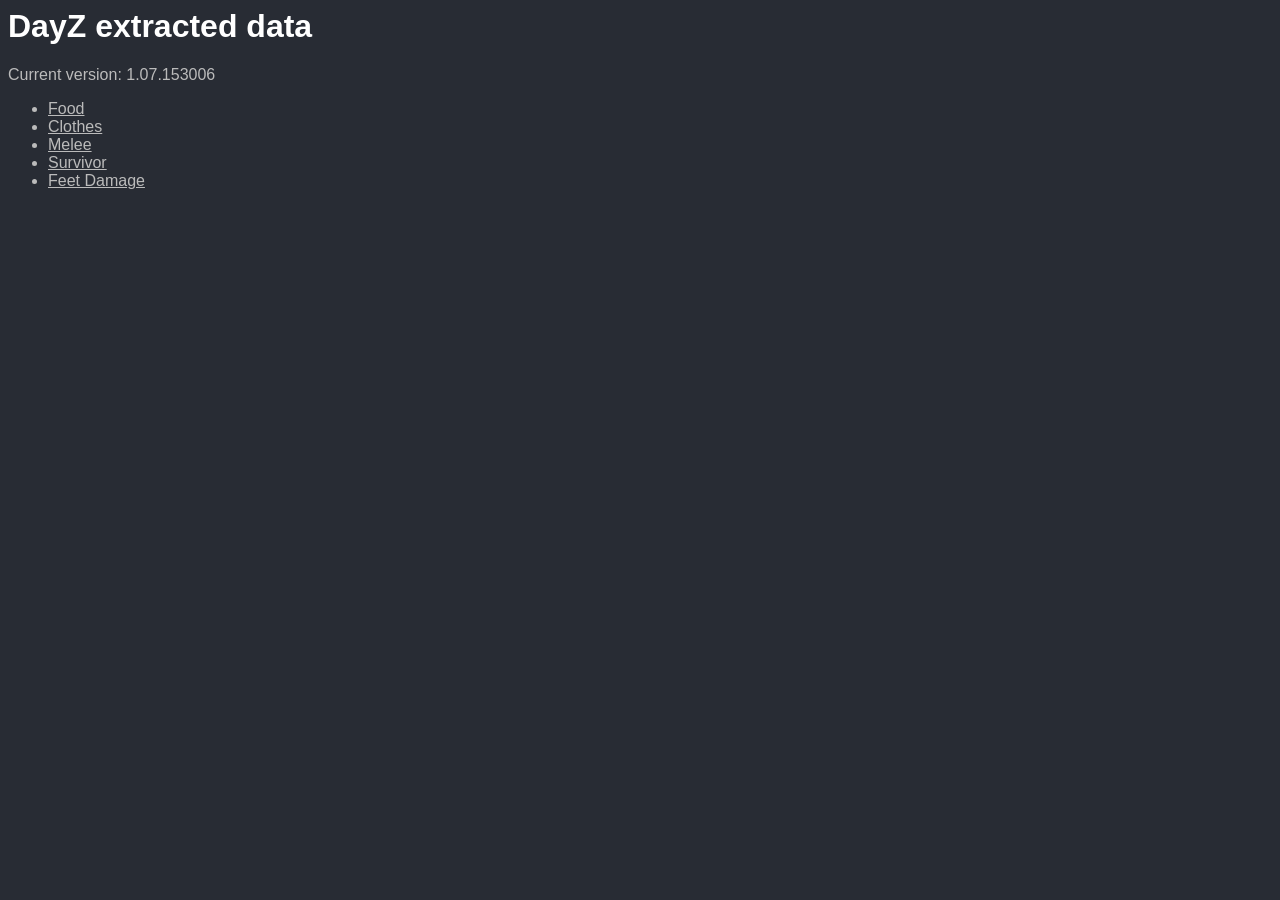
<file: index.html>
<html>
    <head>
        <title>DayZ extracted data!</title>
        <link rel="stylesheet" href="style.css" />
    </head>

    <body>
        <h1>DayZ extracted data</h1>
        <p>Current version: 1.07.153006</p>
        <ul>
            <li><a href="food.html">Food</a></li>
            <li><a href="clothes.html">Clothes</a></li>
            <li><a href="melee.html">Melee</a></li>
            <li><a href="survivor.html">Survivor</a></li>
            <li><a href="feet-damage.html">Feet Damage</a></li>
        </ul>
    </body>
</html>
</file>
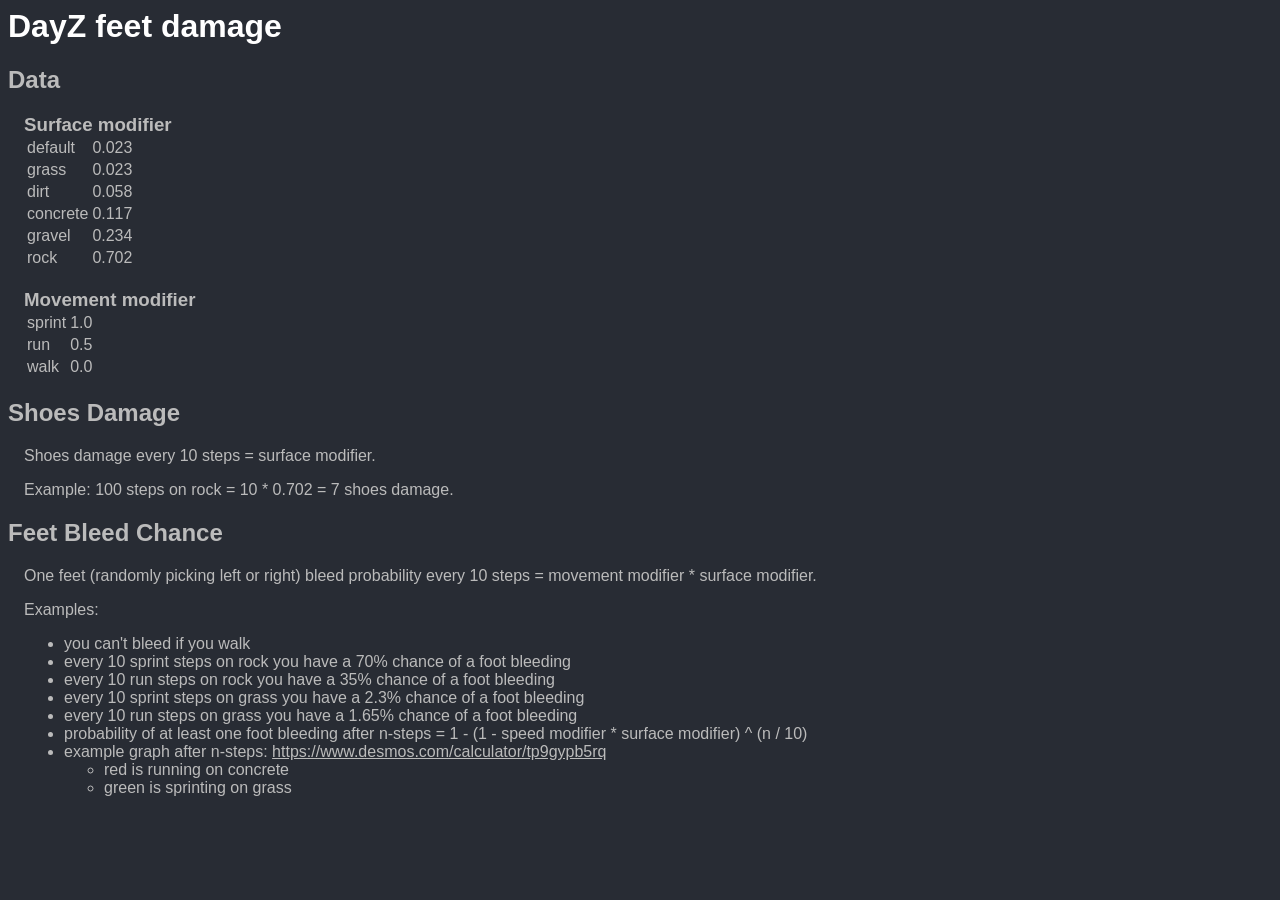
<file: feet-damage.html>
<html>
    <head>
        <title>DayZ feet damage</title>
        <link rel="stylesheet" href="style.css" />
    </head>
        
    <body>
        <h1>DayZ feet damage</h1>

        <h2>Data</h2>
        <div style="padding-left: 1em;">
            <h3 style="margin-bottom: 0em;">Surface modifier</h3>
            <table>
                <tr><td>default</td><td>0.023</td></tr>
                <tr><td>grass</td><td>0.023</td></tr>
                <tr><td>dirt</td><td>0.058</td></tr>
                <tr><td>concrete</td><td>0.117</td></tr>
                <tr><td>gravel</td><td>0.234</td></tr>
                <tr><td>rock</td><td>0.702</td></tr>
            </table>
            <h3 style="margin-bottom: 0em;">Movement modifier</h3>
            <table>
                <tr><td>sprint</td><td>1.0</td></tr>
                <tr><td>run</td><td>0.5</td></tr>
                <tr><td>walk</td><td>0.0</td></tr>
            </table>
        </div>

        <h2>Shoes Damage</h2>
        <div style="padding-left: 1em;">
            <p>Shoes damage every 10 steps = surface modifier.</p>
            <p>Example: 100 steps on rock = 10 * 0.702 = 7 shoes damage.</p>
        </div>

        <h2>Feet Bleed Chance</h2>
        <div style="padding-left: 1em;">
            <p>One feet (randomly picking left or right) bleed probability every 10 steps = movement modifier * surface modifier.</p>
            <p>Examples:</p>
            <ul>
                <li>you can't bleed if you walk</li>
                <li>every 10 sprint steps on rock you have a 70% chance of a foot bleeding</li>
                <li>every 10 run steps on rock you have a 35% chance of a foot bleeding</li>
                <li>every 10 sprint steps on grass you have a 2.3% chance of a foot bleeding</li>
                <li>every 10 run steps on grass you have a 1.65% chance of a foot bleeding</li>
                <li>probability of at least one foot bleeding after n-steps = 1 - (1 - speed modifier * surface modifier) ^ (n / 10)</li>
                <li>example graph after n-steps: <a target="_blank" href="https://www.desmos.com/calculator/tp9gypb5rq">https://www.desmos.com/calculator/tp9gypb5rq</a>
                    <ul>
                        <li>red is running on concrete</li>
                        <li>green is sprinting on grass</li>
                    </ul>
                </li>
            </ul>
        </div>
    </body>
</html>
</file>
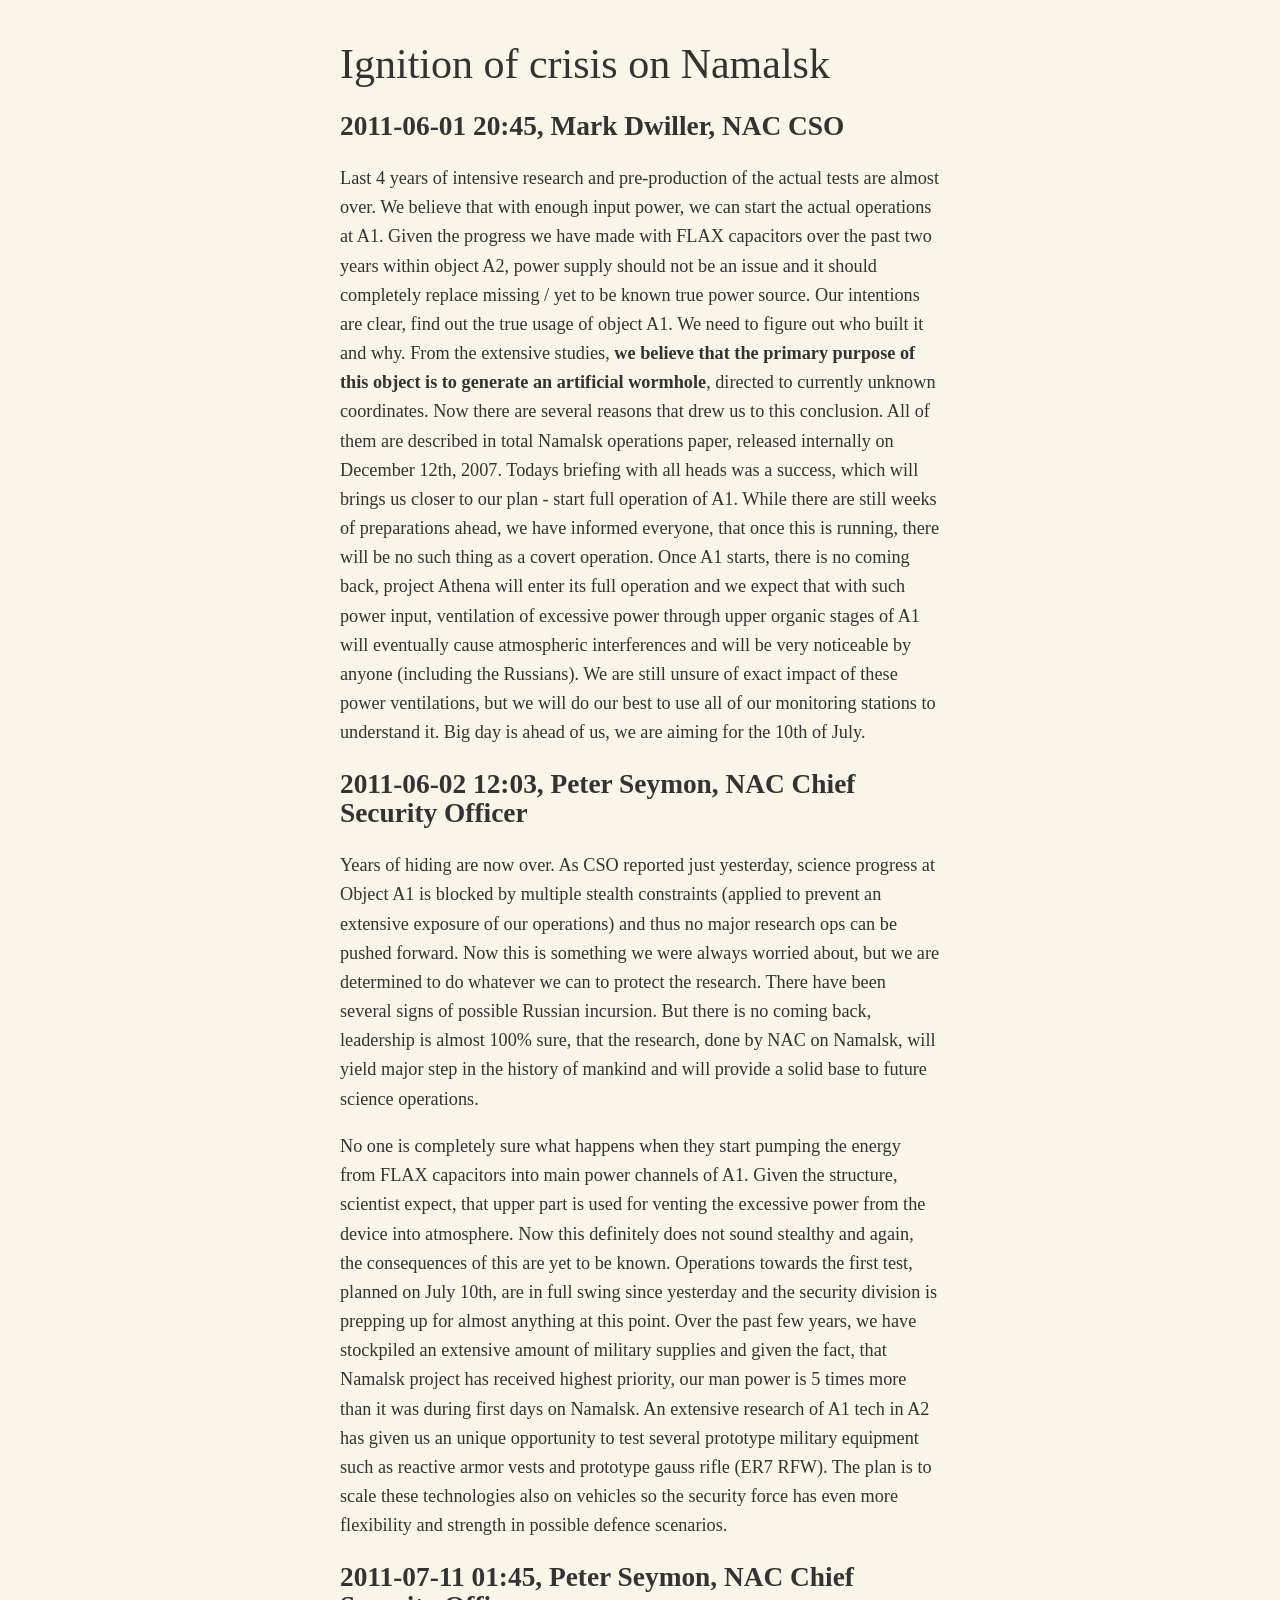
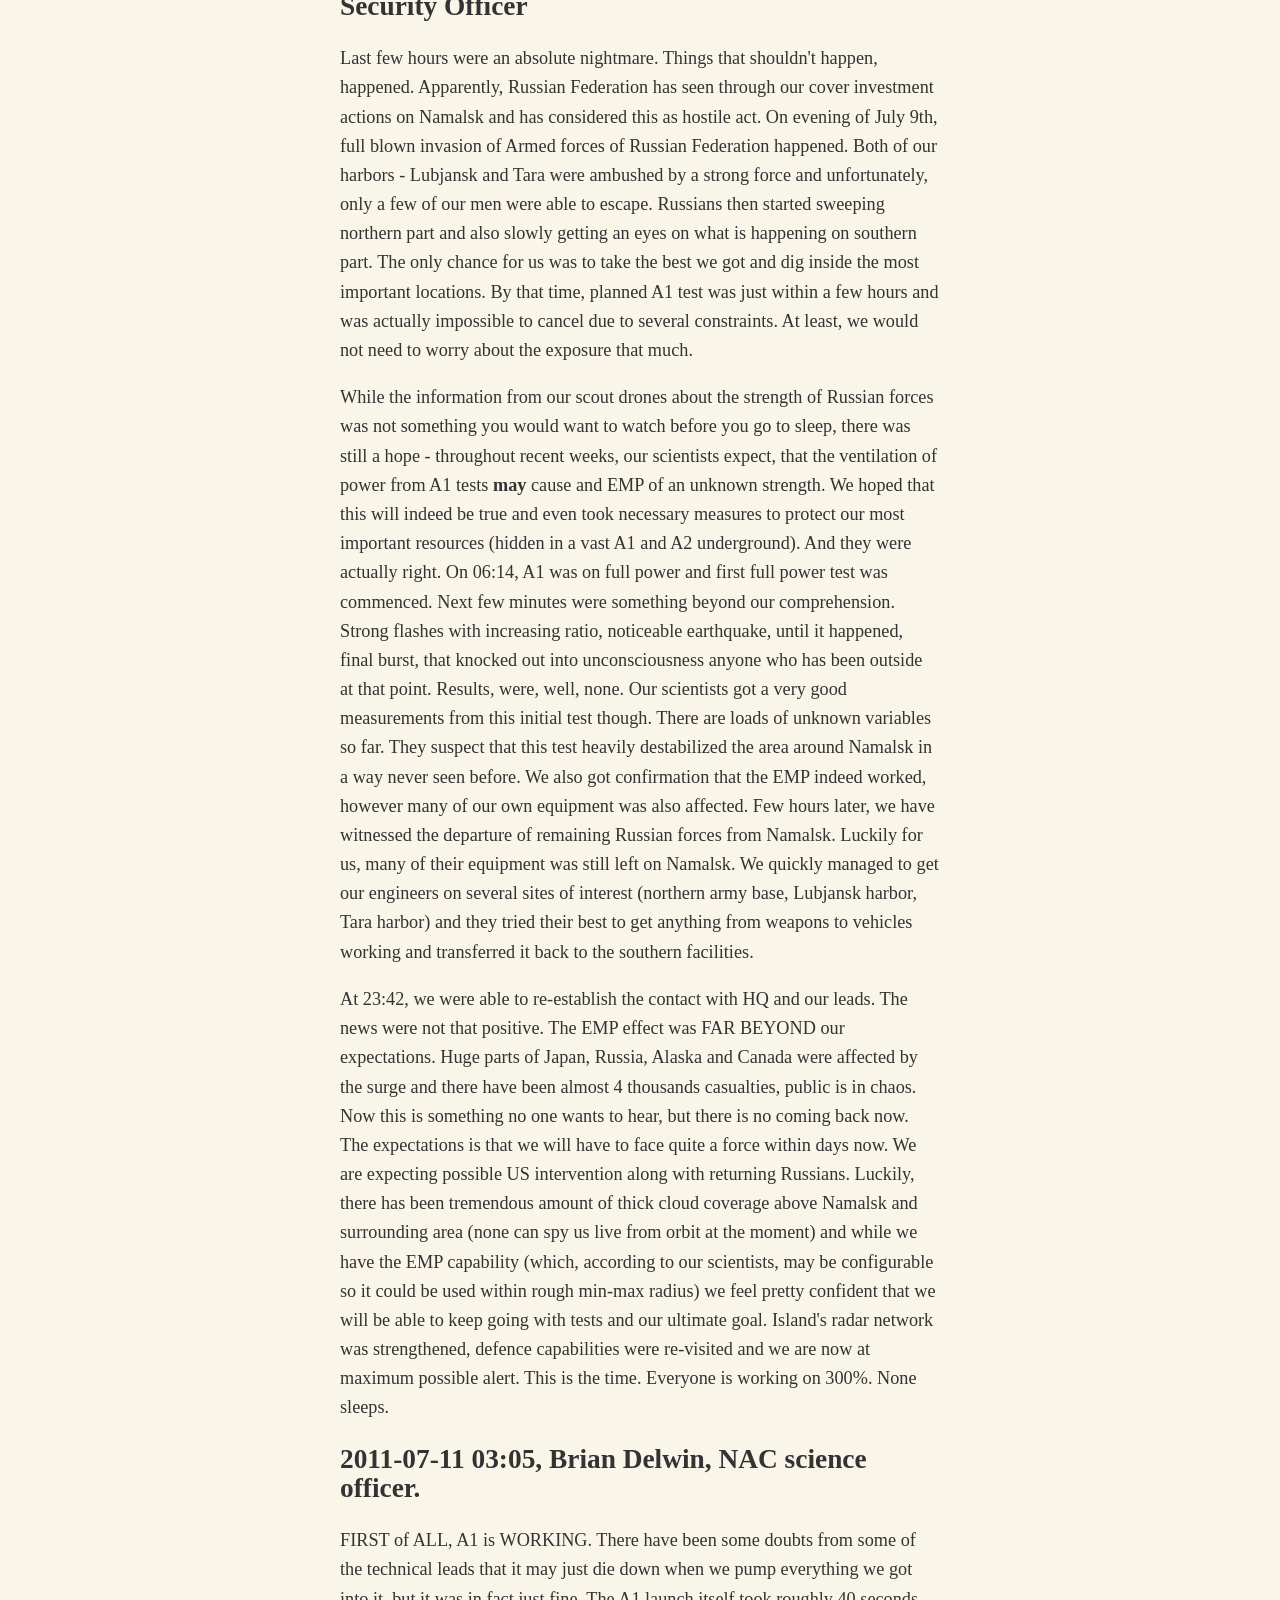
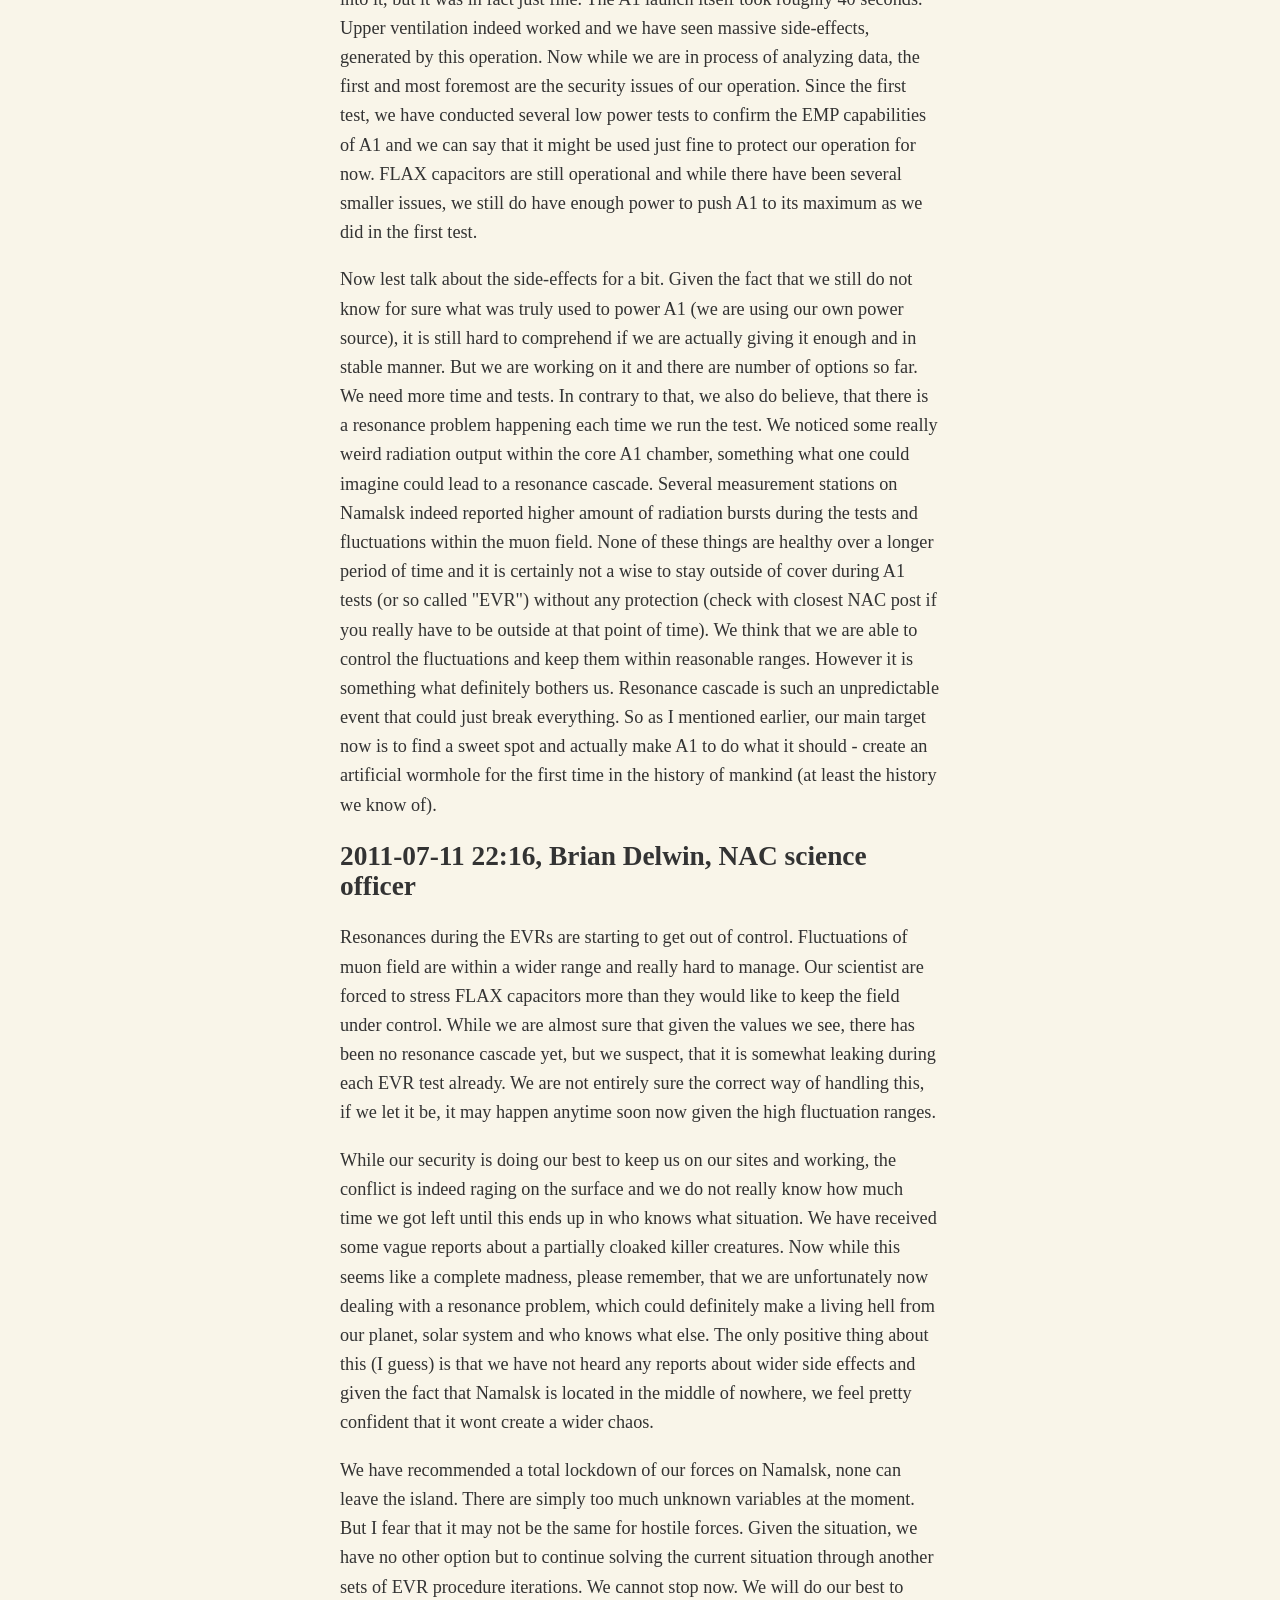
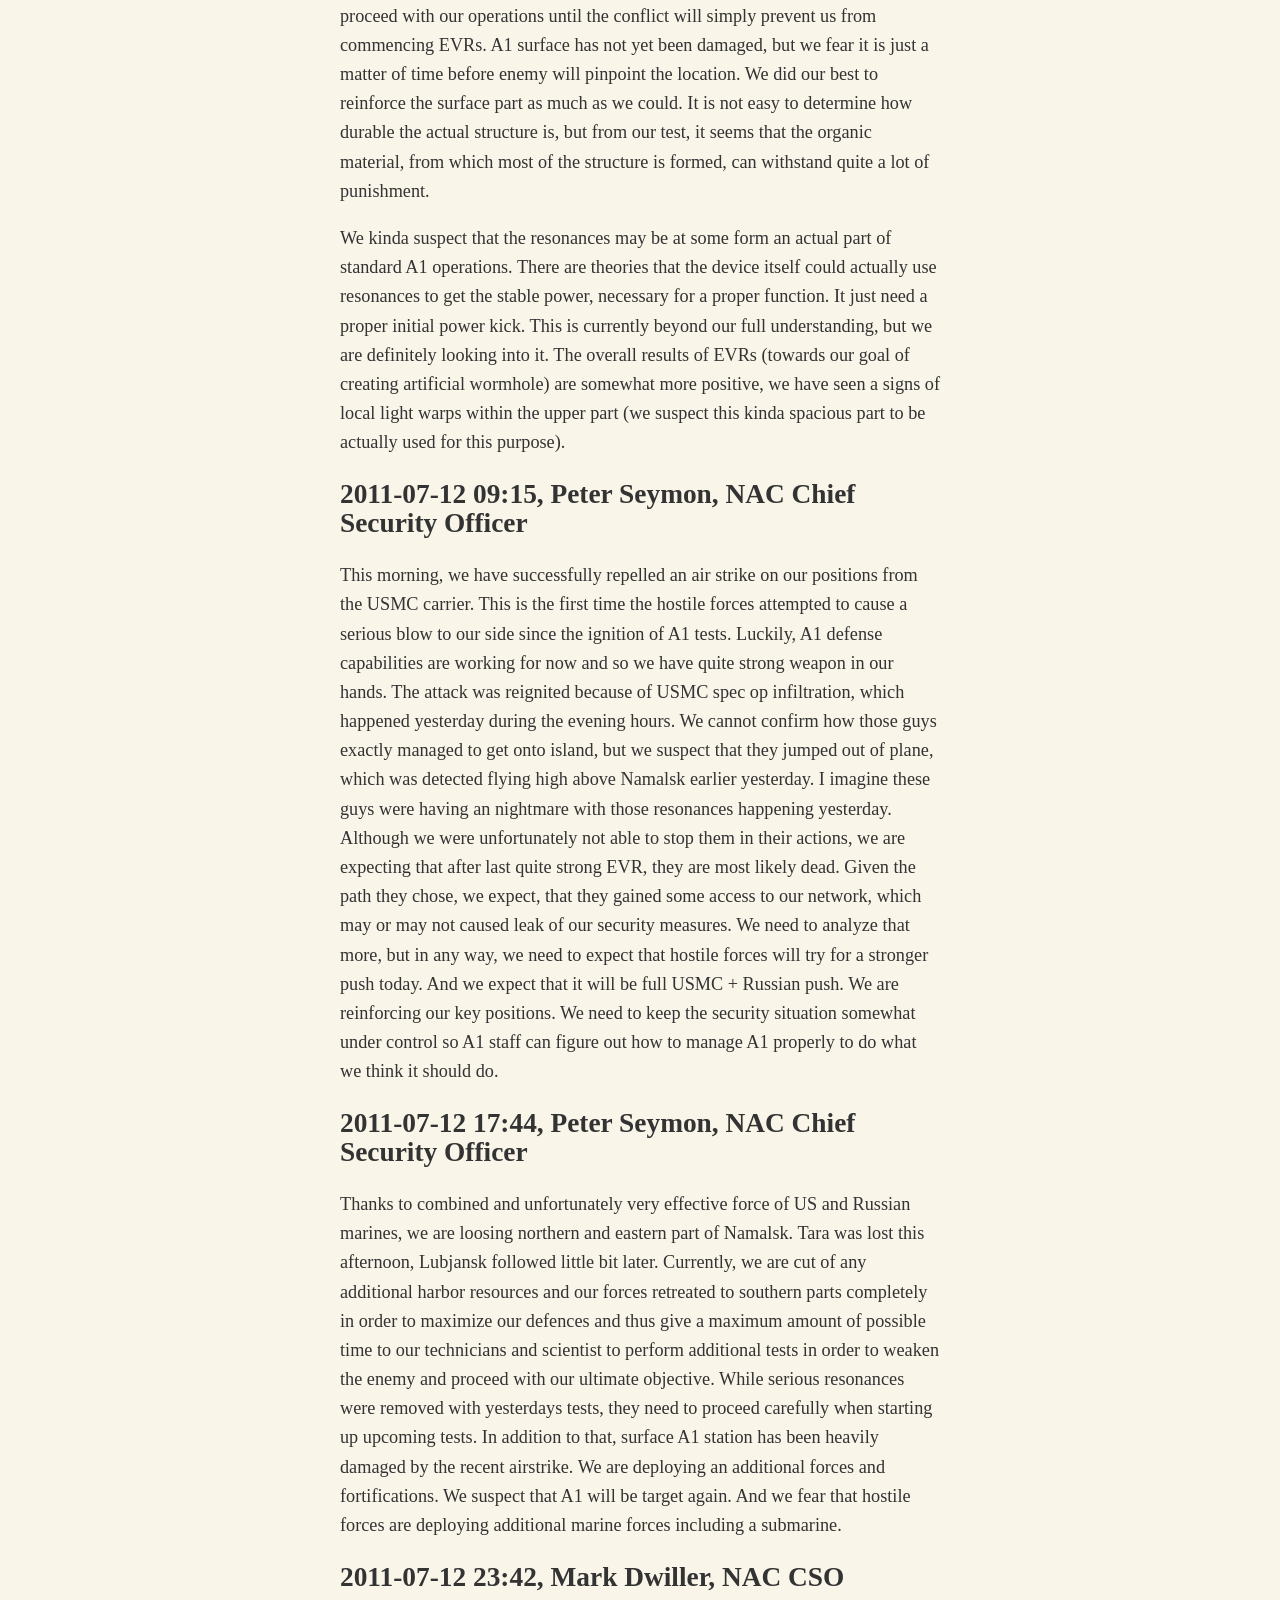
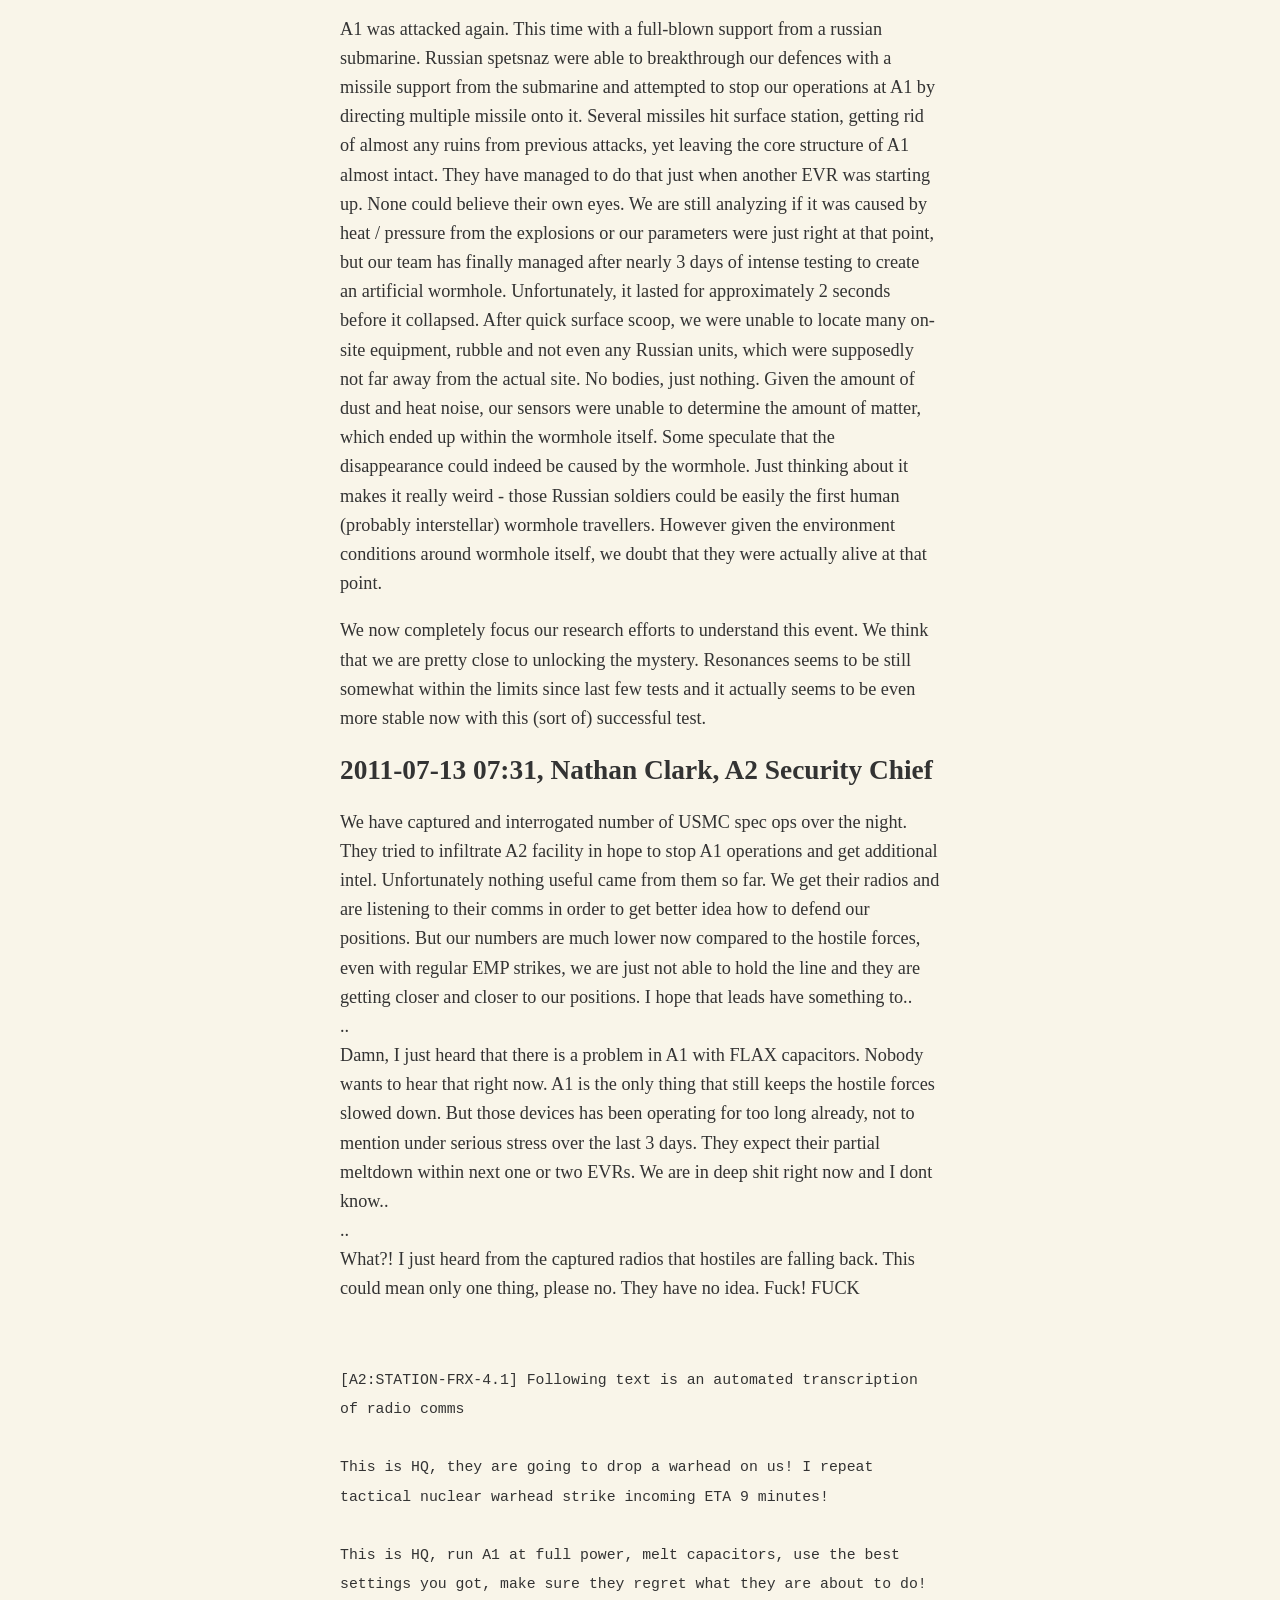
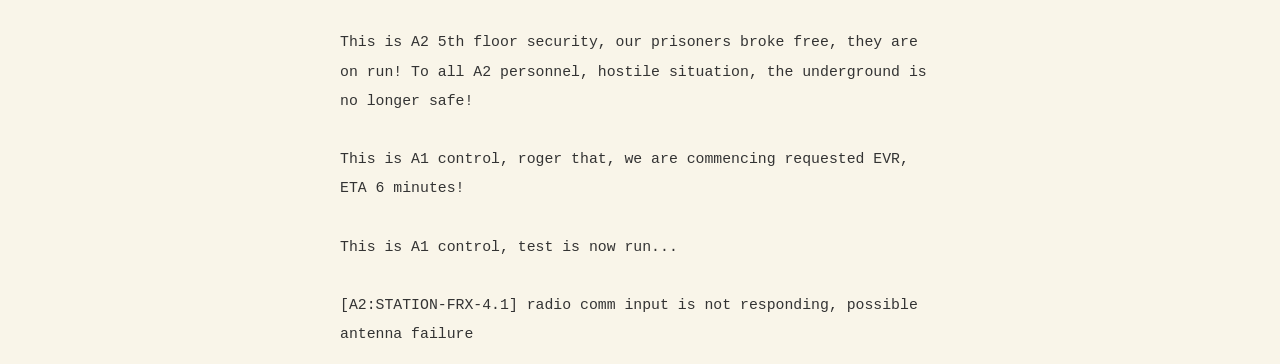
<file: nac_action.html>
<!DOCTYPE html>
<html>

<head>
	<meta http-equiv="content-type" content="text/html; charset=UTF-8" />
	<style>
		body {
			width: 100%;
			height: 100%;
			margin: 0 !important;
			padding: 0 !important;
			position: relative;
			line-height: 160%;
			background: var(--sepia-color,#F9F5E9);
			font-size: 114%;
			font-family: 'Sitka Text',Georgia,Cambria,Calibri;
			color: #333333;
		}

		#content {
			max-width: 33rem;
			margin-left: auto;
			margin-right: auto;
			width: auto;
			padding: 0;
			hyphens: manual;
			line-height: 160%;
			max-width: 600px;
			width: 600px;
		}

		h1 {
			line-height: 1.2;
			margin-top: 0;
			font-family: 'segoe UI semibold';
			margin-bottom: 0.3rem;
			margin: 2.444rem 0 0;
			padding: 0;
			font-size: 2.333rem;
			font-weight: normal;
			font-size: 42px;
		}
	</style>
	<title>Ignition of crisis on Namalsk</title>
</head>

<body>
	<div id="content">
		<h1>Ignition of crisis on Namalsk</h1>

		<h2>2011-06-01 20:45, Mark Dwiller, NAC CSO</h2>

		<p>Last 4 years of intensive research and pre-production of the actual
		tests are almost over. We believe that with enough input power, we can
		start the actual operations at A1. Given the progress we have made with
		FLAX capacitors over the past two years within object A2, power supply
		should not be an issue and it should completely replace missing / yet
		to be known true power source. Our intentions are clear, find out the
		true usage of object A1. We need to figure out who built it and why.
		From the extensive studies, <b>we believe that the primary purpose of
		this object is to generate an artificial wormhole</b>, directed to
		currently unknown coordinates. Now there are several reasons that drew
		us to this conclusion. All of them are described in total Namalsk
		operations paper, released internally on December 12th, 2007. Todays
		briefing with all heads was a success, which will brings us closer to
		our plan - start full operation of A1. While there are still weeks of
		preparations ahead, we have informed everyone, that once this is
		running, there will be no such thing as a covert operation. Once A1
		starts, there is no coming back, project Athena will enter its full
		operation and we expect that with such power input, ventilation of
		excessive power through upper organic stages of A1 will eventually
		cause atmospheric interferences and will be very noticeable by anyone
		(including the Russians). We are still unsure of exact impact of these
		power ventilations, but we will do our best to use all of our
		monitoring stations to understand it. Big day is ahead of us, we are
		aiming for the 10th of July.</p>

		<h2>2011-06-02 12:03, Peter Seymon, NAC Chief Security Officer</h2>

		<p>Years of hiding are now over. As CSO reported just yesterday,
		science progress at Object A1 is blocked by multiple stealth
		constraints (applied to prevent an extensive exposure of our
		operations) and thus no major research ops can be pushed forward. Now
		this is something we were always worried about, but we are determined
		to do whatever we can to protect the research. There have been several
		signs of possible Russian incursion. But there is no coming back,
		leadership is almost 100% sure, that the research, done by NAC on
		Namalsk, will yield major step in the history of mankind and will
		provide a solid base to future science operations.</p>

		<p>No one is completely sure what happens when they start pumping the
		energy from FLAX capacitors into main power channels of A1. Given the
		structure, scientist expect, that upper part is used for venting the
		excessive power from the device into atmosphere. Now this definitely
		does not sound stealthy and again, the consequences of this are yet to
		be known. Operations towards the first test, planned on July 10th, are
		in full swing since yesterday and the security division is prepping up
		for almost anything at this point. Over the past few years, we have
		stockpiled an extensive amount of military supplies and given the fact,
		that Namalsk project has received highest priority, our man power is 5
		times more than it was during first days on Namalsk. An extensive
		research of A1 tech in A2 has given us an unique opportunity to test
		several prototype military equipment such as reactive armor vests and
		prototype gauss rifle (ER7 RFW). The plan is to scale these
		technologies also on vehicles so the security force has even more
		flexibility and strength in possible defence scenarios.</p>

		<h2>2011-07-11 01:45, Peter Seymon, NAC Chief Security Officer</h2>

		<p>Last few hours were an absolute nightmare. Things that shouldn't
		happen, happened. Apparently, Russian Federation has seen through our
		cover investment actions on Namalsk and has considered this as hostile
		act. On evening of July 9th, full blown invasion of Armed forces of
		Russian Federation happened. Both of our harbors - Lubjansk and Tara
		were ambushed by a strong force and unfortunately, only a few of our
		men were able to escape. Russians then started sweeping northern part
		and also slowly getting an eyes on what is happening on southern part.
		The only chance for us was to take the best we got and dig inside the
		most important locations. By that time, planned A1 test was just within
		a few hours and was actually impossible to cancel due to several
		constraints. At least, we would not need to worry about the exposure
		that much.</p>

		<p>While the information from our scout drones about the strength of
		Russian forces was not something you would want to watch before you go
		to sleep, there was still a hope - throughout recent weeks, our
		scientists expect, that the ventilation of power from A1 tests
		<b>may</b> cause and EMP of an unknown strength. We hoped that this
		will indeed be true and even took necessary measures to protect our
		most important resources (hidden in a vast A1 and A2 underground). And
		they were actually right. On 06:14, A1 was on full power and first full
		power test was commenced. Next few minutes were something beyond our
		comprehension. Strong flashes with increasing ratio, noticeable
		earthquake, until it happened, final burst, that knocked out into
		unconsciousness anyone who has been outside at that point. Results,
		were, well, none. Our scientists got a very good measurements from this
		initial test though. There are loads of unknown variables so far. They
		suspect that this test heavily destabilized the area around Namalsk in
		a way never seen before. We also got confirmation that the EMP indeed
		worked, however many of our own equipment was also affected. Few hours
		later, we have witnessed the departure of remaining Russian forces from
		Namalsk. Luckily for us, many of their equipment was still left on
		Namalsk. We quickly managed to get our engineers on several sites of
		interest (northern army base, Lubjansk harbor, Tara harbor) and they
		tried their best to get anything from weapons to vehicles working and
		transferred it back to the southern facilities.
		</p>

		<p>At 23:42, we were able to re-establish the contact with HQ and our
		leads. The news were not that positive. The EMP effect was FAR BEYOND
		our expectations. Huge parts of Japan, Russia, Alaska and Canada were
		affected by the surge and there have been almost 4 thousands
		casualties, public is in chaos. Now this is something no one wants to
		hear, but there is no coming back now. The expectations is that we will
		have to face quite a force within days now. We are expecting possible
		US intervention along with returning Russians. Luckily, there has been
		tremendous amount of thick cloud coverage above Namalsk and surrounding
		area (none can spy us live from orbit at the moment) and while we have
		the EMP capability (which, according to our scientists, may be
		configurable so it could be used within rough min-max radius) we feel
		pretty confident that we will be able to keep going with tests and our
		ultimate goal. Island's radar network was strengthened, defence
		capabilities were re-visited and we are now at maximum possible alert.
		This is the time. Everyone is working on 300%. None sleeps.</p>

		<h2>2011-07-11 03:05, Brian Delwin, NAC science officer.</h2>

		<p>FIRST of ALL, A1 is WORKING. There have been some doubts from some
		of the technical leads that it may just die down when we pump
		everything we got into it, but it was in fact just fine. The A1 launch
		itself took roughly 40 seconds. Upper ventilation indeed worked and we
		have seen massive side-effects, generated by this operation. Now while
		we are in process of analyzing data, the first and most foremost are
		the security issues of our operation. Since the first test, we have
		conducted several low power tests to confirm the EMP capabilities of A1
		and we can say that it might be used just fine to protect our operation
		for now. FLAX capacitors are still operational and while there have
		been several smaller issues, we still do have enough power to push A1
		to its maximum as we did in the first test.</p>

		<p>Now lest talk about the side-effects for a bit. Given the fact that
		we still do not know for sure what was truly used to power A1 (we are
		using our own power source), it is still hard to comprehend if we are
		actually giving it enough and in stable manner. But we are working on
		it and there are number of options so far. We need more time and tests.
		In contrary to that, we also do believe, that there is a resonance
		problem happening each time we run the test. We noticed some really
		weird radiation output within the core A1 chamber, something what one
		could imagine could lead to a resonance cascade. Several measurement
		stations on Namalsk indeed reported higher amount of radiation bursts
		during the tests and fluctuations within the muon field. None of these
		things are healthy over a longer period of time and it is certainly not
		a wise to stay outside of cover during A1 tests (or so called "EVR")
		without any protection (check with closest NAC post if you really have
		to be outside at that point of time). We think that we are able to
		control the fluctuations and keep them within reasonable ranges.
		However it is something what definitely bothers us. Resonance cascade
		is such an unpredictable event that could just break everything. So as
		I mentioned earlier, our main target now is to find a sweet spot and
		actually make A1 to do what it should - create an artificial wormhole
		for the first time in the history of mankind (at least the history we
		know of).</p>

		<h2>2011-07-11 22:16, Brian Delwin, NAC science officer</h2>

		<p>Resonances during the EVRs are starting to get out of control.
		Fluctuations of muon field are within a wider range and really hard to
		manage. Our scientist are forced to stress FLAX capacitors more than
		they would like to keep the field under control. While we are almost
		sure that given the values we see, there has been no resonance cascade
		yet, but we suspect, that it is somewhat leaking during each EVR test
		already. We are not entirely sure the correct way of handling this, if
		we let it be, it may happen anytime soon now given the high fluctuation
		ranges.</p>

		<p>While our security is doing our best to keep us on our sites and
		working, the conflict is indeed raging on the surface and we do not
		really know how much time we got left until this ends up in who knows
		what situation. We have received some vague reports about a partially
		cloaked killer creatures. Now while this seems like a complete madness,
		please remember, that we are unfortunately now dealing with a resonance
		problem, which could definitely make a living hell from our planet,
		solar system and who knows what else. The only positive thing about
		this (I guess) is that we have not heard any reports about wider side
		effects and given the fact that Namalsk is located in the middle of
		nowhere, we feel pretty confident that it wont create a wider
		chaos.</p>

		<p>We have recommended a total lockdown of our forces on Namalsk, none
		can leave the island. There are simply too much unknown variables at
		the moment. But I fear that it may not be the same for hostile forces.
		Given the situation, we have no other option but to continue solving
		the current situation through another sets of EVR procedure iterations.
		We cannot stop now. We will do our best to proceed with our operations
		until the conflict will simply prevent us from commencing EVRs. A1
		surface has not yet been damaged, but we fear it is just a matter of
		time before enemy will pinpoint the location. We did our best to
		reinforce the surface part as much as we could. It is not easy to
		determine how durable the actual structure is, but from our test, it
		seems that the organic material, from which most of the structure is
		formed, can withstand quite a lot of punishment.</p>

		<p>We kinda suspect that the resonances may be at some form an actual
		part of standard A1 operations. There are theories that the device
		itself could actually use resonances to get the stable power, necessary
		for a proper function. It just need a proper initial power kick. This
		is currently beyond our full understanding, but we are definitely
		looking into it. The overall results of EVRs (towards our goal of
		creating artificial wormhole) are somewhat more positive, we have seen
		a signs of local light warps within the upper part (we suspect this
		kinda spacious part to be actually used for this purpose).</p>

		<h2>2011-07-12 09:15, Peter Seymon, NAC Chief Security Officer</h2>

		<p>This morning, we have successfully repelled an air strike on our
		positions from the USMC carrier. This is the first time the hostile
		forces attempted to cause a serious blow to our side since the ignition
		of A1 tests. Luckily, A1 defense capabilities are working for now and
		so we have quite strong weapon in our hands. The attack was reignited
		because of USMC spec op infiltration, which happened yesterday during
		the evening hours. We cannot confirm how those guys exactly managed to
		get onto island, but we suspect that they jumped out of plane, which
		was detected flying high above Namalsk earlier yesterday. I imagine
		these guys were having an nightmare with those resonances happening
		yesterday. Although we were unfortunately not able to stop them in
		their actions, we are expecting that after last quite strong EVR, they
		are most likely dead. Given the path they chose, we expect, that they
		gained some access to our network, which may or may not caused leak of
		our security measures. We need to analyze that more, but in any way, we
		need to expect that hostile forces will try for a stronger push today.
		And we expect that it will be full USMC + Russian push. We are
		reinforcing our key positions. We need to keep the security situation
		somewhat under control so A1 staff can figure out how to manage A1
		properly to do what we think it should do.</p>

		<h2>2011-07-12 17:44, Peter Seymon, NAC Chief Security Officer</h2>

		<p>Thanks to combined and unfortunately very effective force of US and
		Russian marines, we are loosing northern and eastern part of Namalsk.
		Tara was lost this afternoon, Lubjansk followed little bit later.
		Currently, we are cut of any additional harbor resources and our forces
		retreated to southern parts completely in order to maximize our
		defences and thus give a maximum amount of possible time to our
		technicians and scientist to perform additional tests in order to
		weaken the enemy and proceed with our ultimate objective. While serious
		resonances were removed with yesterdays tests, they need to proceed
		carefully when starting up upcoming tests. In addition to that, surface
		A1 station has been heavily damaged by the recent airstrike. We are
		deploying an additional forces and fortifications. We suspect that A1
		will be target again. And we fear that hostile forces are deploying
		additional marine forces including a submarine.</p>

		<h2>2011-07-12 23:42, Mark Dwiller, NAC CSO</h2>

		<p>A1 was attacked again. This time with a full-blown support from a
		russian submarine. Russian spetsnaz were able to breakthrough our
		defences with a missile support from the submarine and attempted to
		stop our operations at A1 by directing multiple missile onto it.
		Several missiles hit surface station, getting rid of almost any ruins
		from previous attacks, yet leaving the core structure of A1 almost
		intact. They have managed to do that just when another EVR was starting
		up. None could believe their own eyes. We are still analyzing if it was
		caused by heat / pressure from the explosions or our parameters were
		just right at that point, but our team has finally managed after nearly
		3 days of intense testing to create an artificial wormhole.
		Unfortunately, it lasted for approximately 2 seconds before it
		collapsed. After quick surface scoop, we were unable to locate many
		on-site equipment, rubble and not even any Russian units, which were
		supposedly not far away from the actual site. No bodies, just nothing.
		Given the amount of dust and heat noise, our sensors were unable to
		determine the amount of matter, which ended up within the wormhole
		itself. Some speculate that the disappearance could indeed be caused by
		the wormhole. Just thinking about it makes it really weird - those
		Russian soldiers could be easily the first human (probably
		interstellar) wormhole travellers. However given the environment
		conditions around wormhole itself, we doubt that they were actually
		alive at that point.</p>

		<p>We now completely focus our research efforts to understand this
		event. We think that we are pretty close to unlocking the mystery.
		Resonances seems to be still somewhat within the limits since last few
		tests and it actually seems to be even more stable now with this (sort
		of) successful test.</p>

		<h2>2011-07-13 07:31, Nathan Clark, A2 Security Chief</h2>

		<p>We have captured and interrogated number of USMC spec ops over the
		night. They tried to infiltrate A2 facility in hope to stop A1
		operations and get additional intel. Unfortunately nothing useful came
		from them so far. We get their radios and are listening to their comms
		in order to get better idea how to defend our positions. But our
		numbers are much lower now compared to the hostile forces, even with
		regular EMP strikes, we are just not able to hold the line and they are
		getting closer and closer to our positions. I hope that leads have
		something to..<br/>..<br/>Damn, I just heard that there is a problem in
		A1 with FLAX capacitors. Nobody wants to hear that right now. A1 is the
		only thing that still keeps the hostile forces slowed down. But those
		devices has been operating for too long already, not to mention under
		serious stress over the last 3 days. They expect their partial meltdown
		within next one or two EVRs. We are in deep shit right now and I dont
		know..<br/>..<br/>What?! I just heard from the captured radios that
		hostiles are falling back. This could mean only one thing, please no.
		They have no idea. Fuck! FUCK</p>

		<br/>

		<code>
		<p>[A2:STATION-FRX-4.1] Following text is an automated transcription of radio comms<br/><br/>
		This is HQ, they are going to drop a warhead on us! I repeat tactical nuclear warhead strike incoming ETA 9 minutes!<br/><br/>
		This is HQ, run A1 at full power, melt capacitors, use the best settings you got, make sure they regret what they are about to do!<br/><br/>
		This is A2 5th floor security, our prisoners broke free, they are on run! To all A2 personnel, hostile situation, the underground is no longer safe!<br/><br/>
		This is A1 control, roger that, we are commencing requested EVR, ETA 6 minutes!<br/><br/>
		This is A1 control, test is now run...<br/><br/>
		[A2:STATION-FRX-4.1] radio comm input is not responding, possible antenna failure</p>
	</code>
	</div>
</body>

</html>
</file>
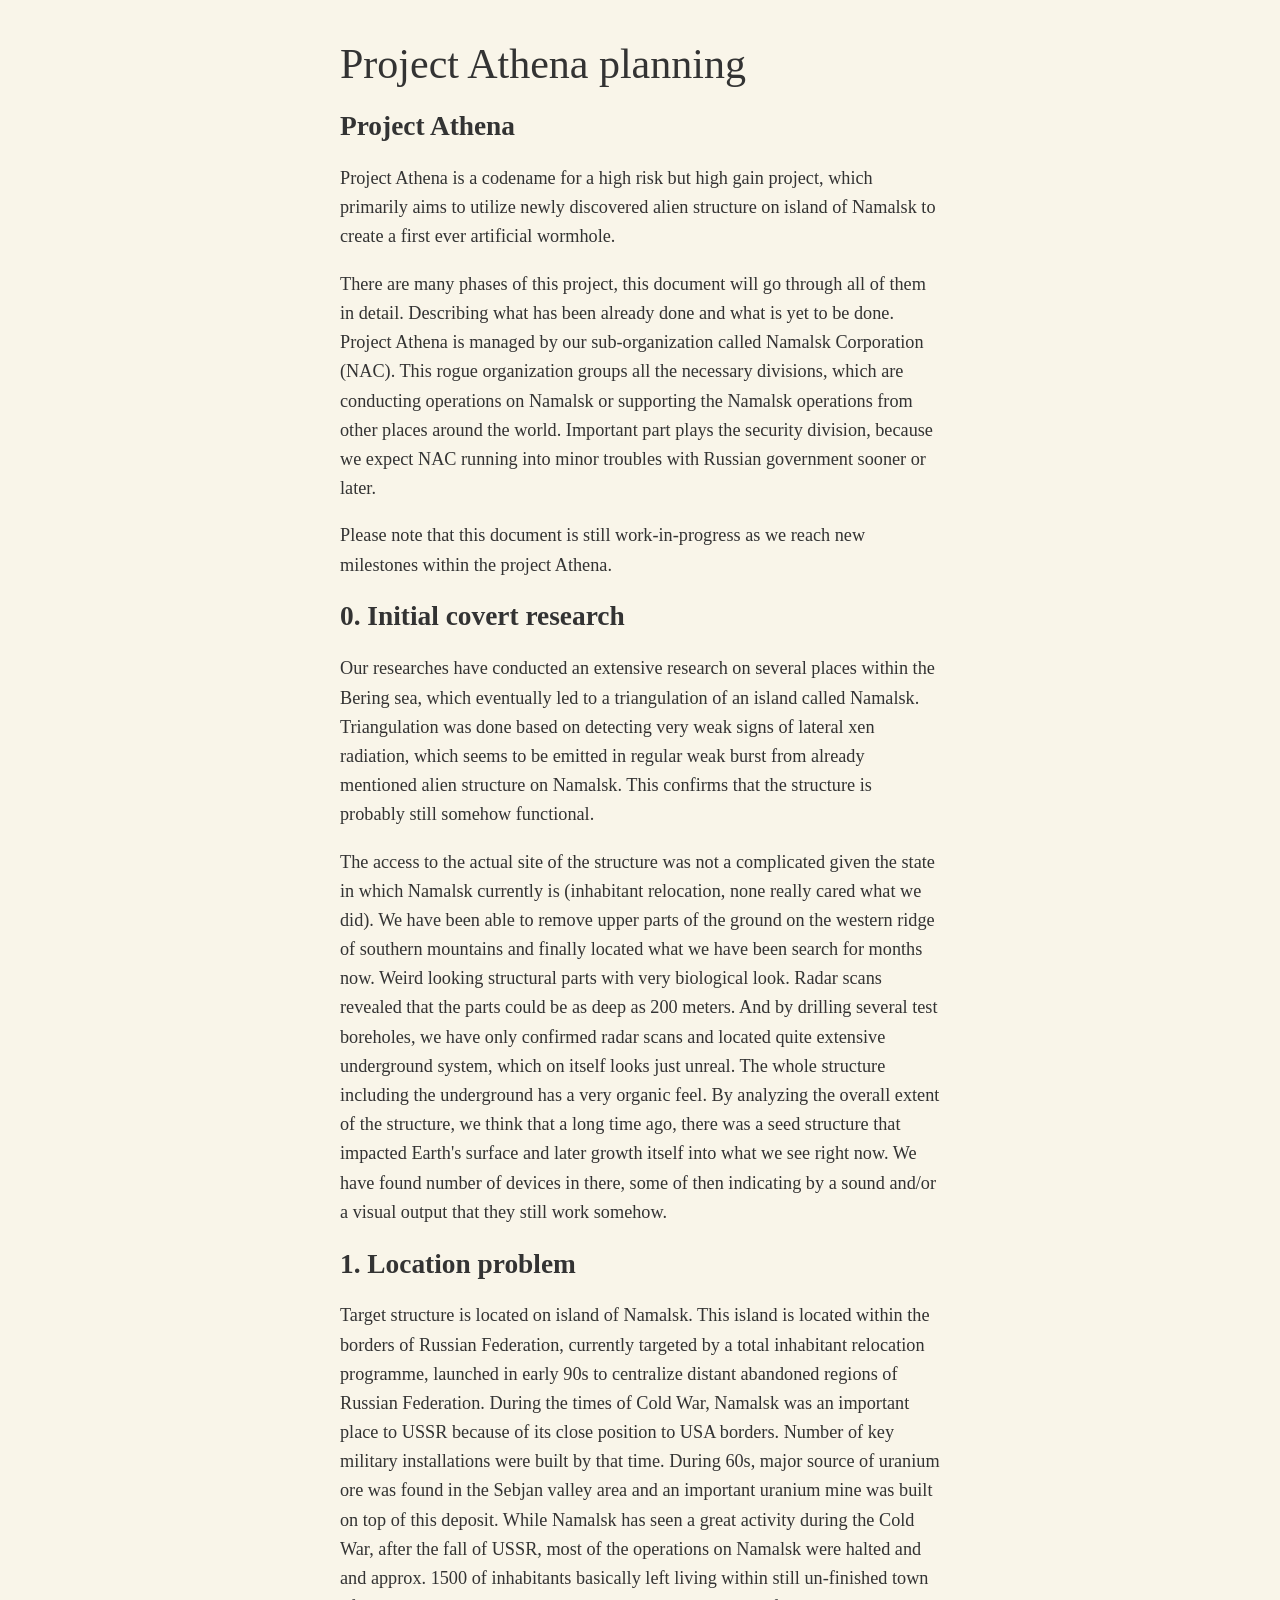
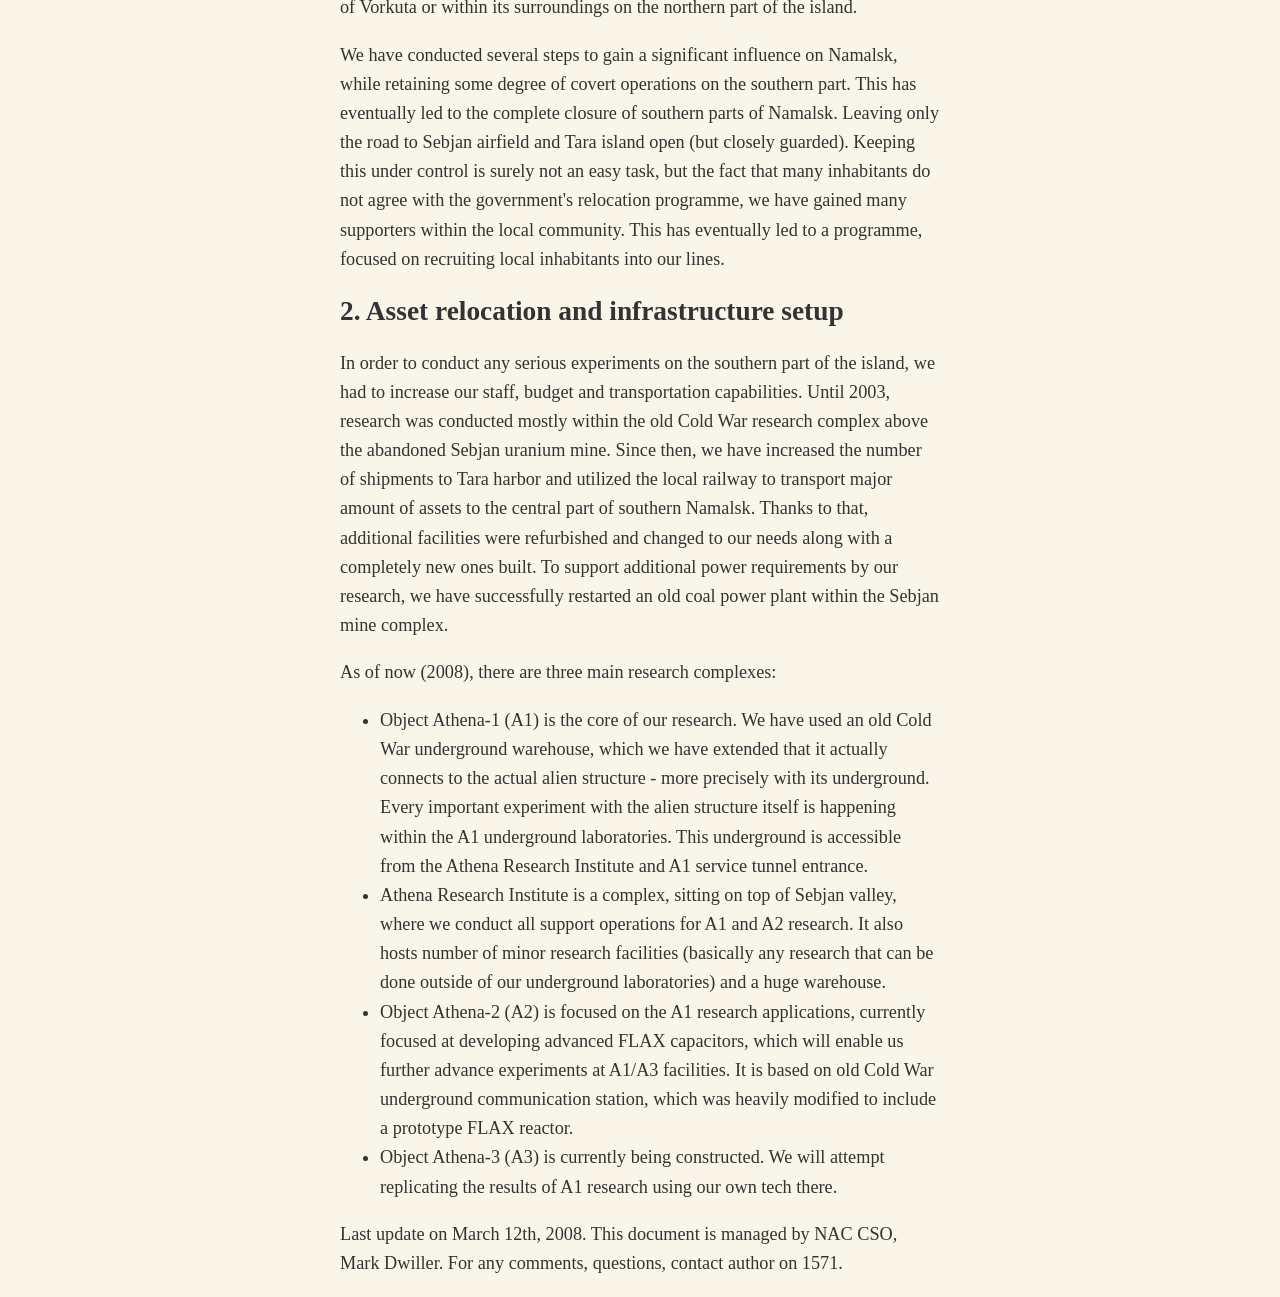
<file: nac_planning.html>
<!DOCTYPE html>
<html>

<head>
	<meta http-equiv="content-type" content="text/html; charset=UTF-8" />
	<style>
		body {
			width: 100%;
			height: 100%;
			margin: 0 !important;
			padding: 0 !important;
			position: relative;
			line-height: 160%;
			background: var(--sepia-color,#F9F5E9);
			font-size: 114%;
			font-family: 'Sitka Text',Georgia,Cambria,Calibri;
			color: #333333;
		}

		#content {
			max-width: 33rem;
			margin-left: auto;
			margin-right: auto;
			width: auto;
			padding: 0;
			hyphens: manual;
			line-height: 160%;
			max-width: 600px;
			width: 600px;
		}

		h1 {
			line-height: 1.2;
			margin-top: 0;
			font-family: 'segoe UI semibold';
			margin-bottom: 0.3rem;
			margin: 2.444rem 0 0;
			padding: 0;
			font-size: 2.333rem;
			font-weight: normal;
			font-size: 42px;
		}
	</style>
	<title>Project Athena planning</title>
</head>

<body>
	<div id="content">

  <h1>Project Athena planning</h1>

  <h2>Project Athena</h2>

  <p>Project Athena is a codename for a high risk but high gain project, which
  primarily aims to utilize newly discovered alien structure on island of
  Namalsk to create a first ever artificial wormhole.</p>

  <p>There are many phases of this project, this document will go through all
  of them in detail. Describing what has been already done and what is yet to
  be done. Project Athena is managed by our sub-organization called Namalsk
  Corporation (NAC). This rogue organization groups all the necessary
  divisions, which are conducting operations on Namalsk or supporting the
  Namalsk operations from other places around the world. Important part plays
  the security division, because we expect NAC running into minor troubles with
  Russian government sooner or later.</p>

  <p>Please note that this document is still work-in-progress as we reach new
  milestones within the project Athena.</p>

  <h2>0. Initial covert research</h2>

  <p>Our researches have conducted an extensive research on several places
  within the Bering sea, which eventually led to a triangulation of an island
  called Namalsk. Triangulation was done based on detecting very weak signs of
  lateral xen radiation, which seems to be emitted in regular weak burst from
  already mentioned alien structure on Namalsk. This confirms that the
  structure is probably still somehow functional.</p>

  <p>The access to the actual site of the structure was not a complicated given
  the state in which Namalsk currently is (inhabitant relocation, none really
  cared what we did). We have been able to remove upper parts of the ground on
  the western ridge of southern mountains and finally located what we have been
  search for months now. Weird looking structural parts with very biological
  look. Radar scans revealed that the parts could be as deep as 200 meters. And
  by drilling several test boreholes, we have only confirmed radar scans and
  located quite extensive underground system, which on itself looks just
  unreal. The whole structure including the underground has a very organic
  feel. By analyzing the overall extent of the structure, we think that a long
  time ago, there was a seed structure that impacted Earth's surface and later
  growth itself into what we see right now. We have found number of devices in
  there, some of then indicating by a sound and/or a visual output that they
  still work somehow.</p>

  <h2>1. Location problem</h2>

  <p>Target structure is located on island of Namalsk. This island is located
  within the borders of Russian Federation, currently targeted by a total
  inhabitant relocation programme, launched in early 90s to centralize distant
  abandoned regions of Russian Federation. During the times of Cold War,
  Namalsk was an important place to USSR because of its close position to USA
  borders. Number of key military installations were built by that time. During
  60s, major source of uranium ore was found in the Sebjan valley area and an
  important uranium mine was built on top of this deposit. While Namalsk has
  seen a great activity during the Cold War, after the fall of USSR, most of
  the operations on Namalsk were halted and and approx. 1500 of inhabitants
  basically left living within still un-finished town of Vorkuta or within its
  surroundings on the northern part of the island.</p>

  <p>We have conducted several steps to gain a significant influence on
  Namalsk, while retaining some degree of covert operations on the southern
  part. This has eventually led to the complete closure of southern parts of
  Namalsk. Leaving only the road to Sebjan airfield and Tara island open (but
  closely guarded). Keeping this under control is surely not an easy task, but
  the fact that many inhabitants do not agree with the government's relocation
  programme, we have gained many supporters within the local community. This
  has eventually led to a programme, focused on recruiting local inhabitants
  into our lines.</p>

  <h2>2. Asset relocation and infrastructure setup</h2>

  <p>In order to conduct any serious experiments on the southern part of the
  island, we had to increase our staff, budget and transportation capabilities.
  Until 2003, research was conducted mostly within the old Cold War research
  complex above the abandoned Sebjan uranium mine. Since then, we have
  increased the number of shipments to Tara harbor and utilized the local
  railway to transport major amount of assets to the central part of southern
  Namalsk. Thanks to that, additional facilities were refurbished and changed
  to our needs along with a completely new ones built. To support additional
  power requirements by our research, we have successfully restarted an old
  coal power plant within the Sebjan mine complex.</p>

  <p>As of now (2008), there are three main research complexes:</p>

  <ul>
    <li>Object Athena-1 (A1) is the core of our research. We have used an old
    Cold War underground warehouse, which we have extended that it actually
    connects to the actual alien structure - more precisely with its
    underground. Every important experiment with the alien structure itself is
    happening within the A1 underground laboratories. This underground is
    accessible from the Athena Research Institute and A1 service tunnel
    entrance.</li>

    <li>Athena Research Institute is a complex, sitting on top of Sebjan
    valley, where we conduct all support operations for A1 and A2 research. It
    also hosts number of minor research facilities (basically any research that
    can be done outside of our underground laboratories) and a huge
    warehouse.</li>

    <li>Object Athena-2 (A2) is focused on the A1 research applications,
    currently focused at developing advanced FLAX capacitors, which will enable
    us further advance experiments at A1/A3 facilities. It is based on old Cold
    War underground communication station, which was heavily modified to
    include a prototype FLAX reactor.</li>

    <li>Object Athena-3 (A3) is currently being constructed. We will attempt
    replicating the results of A1 research using our own tech there.</li>

  </ul>

  <p>Last update on March 12th, 2008. This document is managed by NAC CSO, Mark
  Dwiller. For any comments, questions, contact author on 1571.</p>

</div>
</body>

</html>
</file>
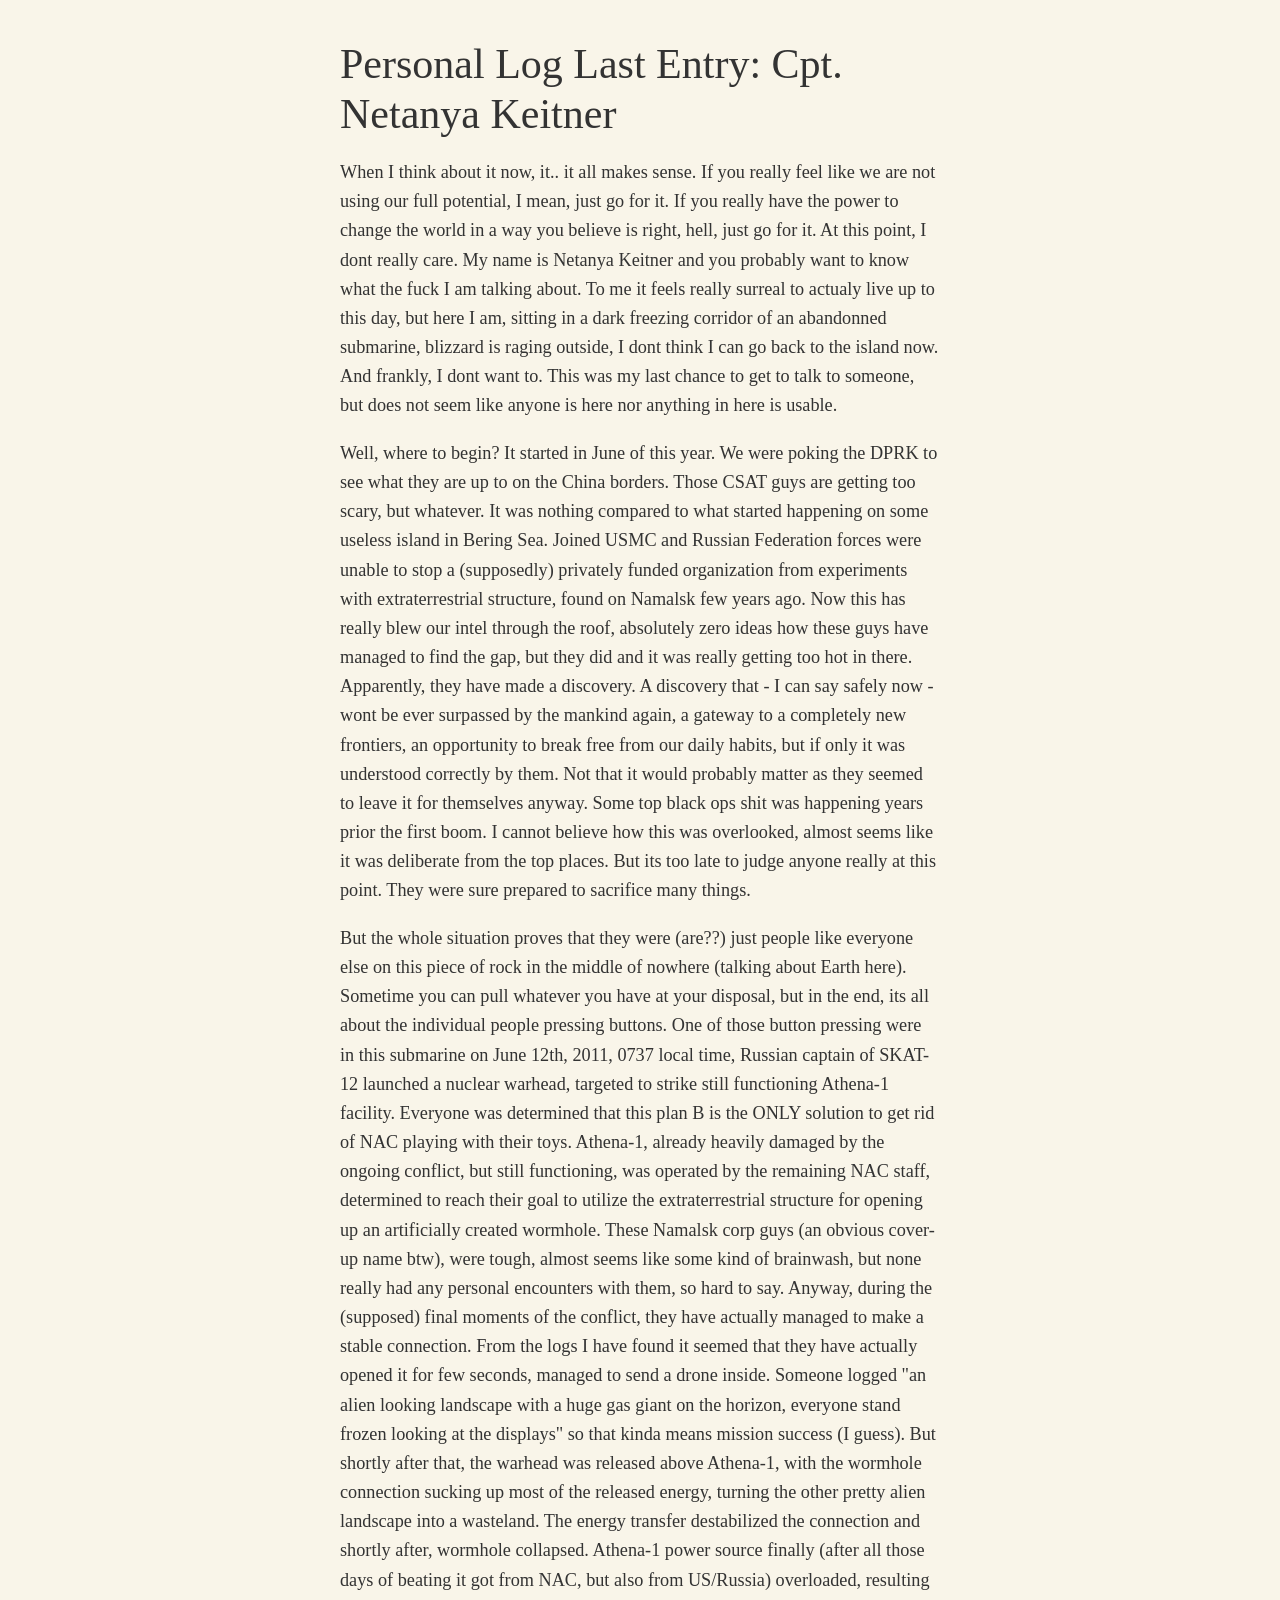
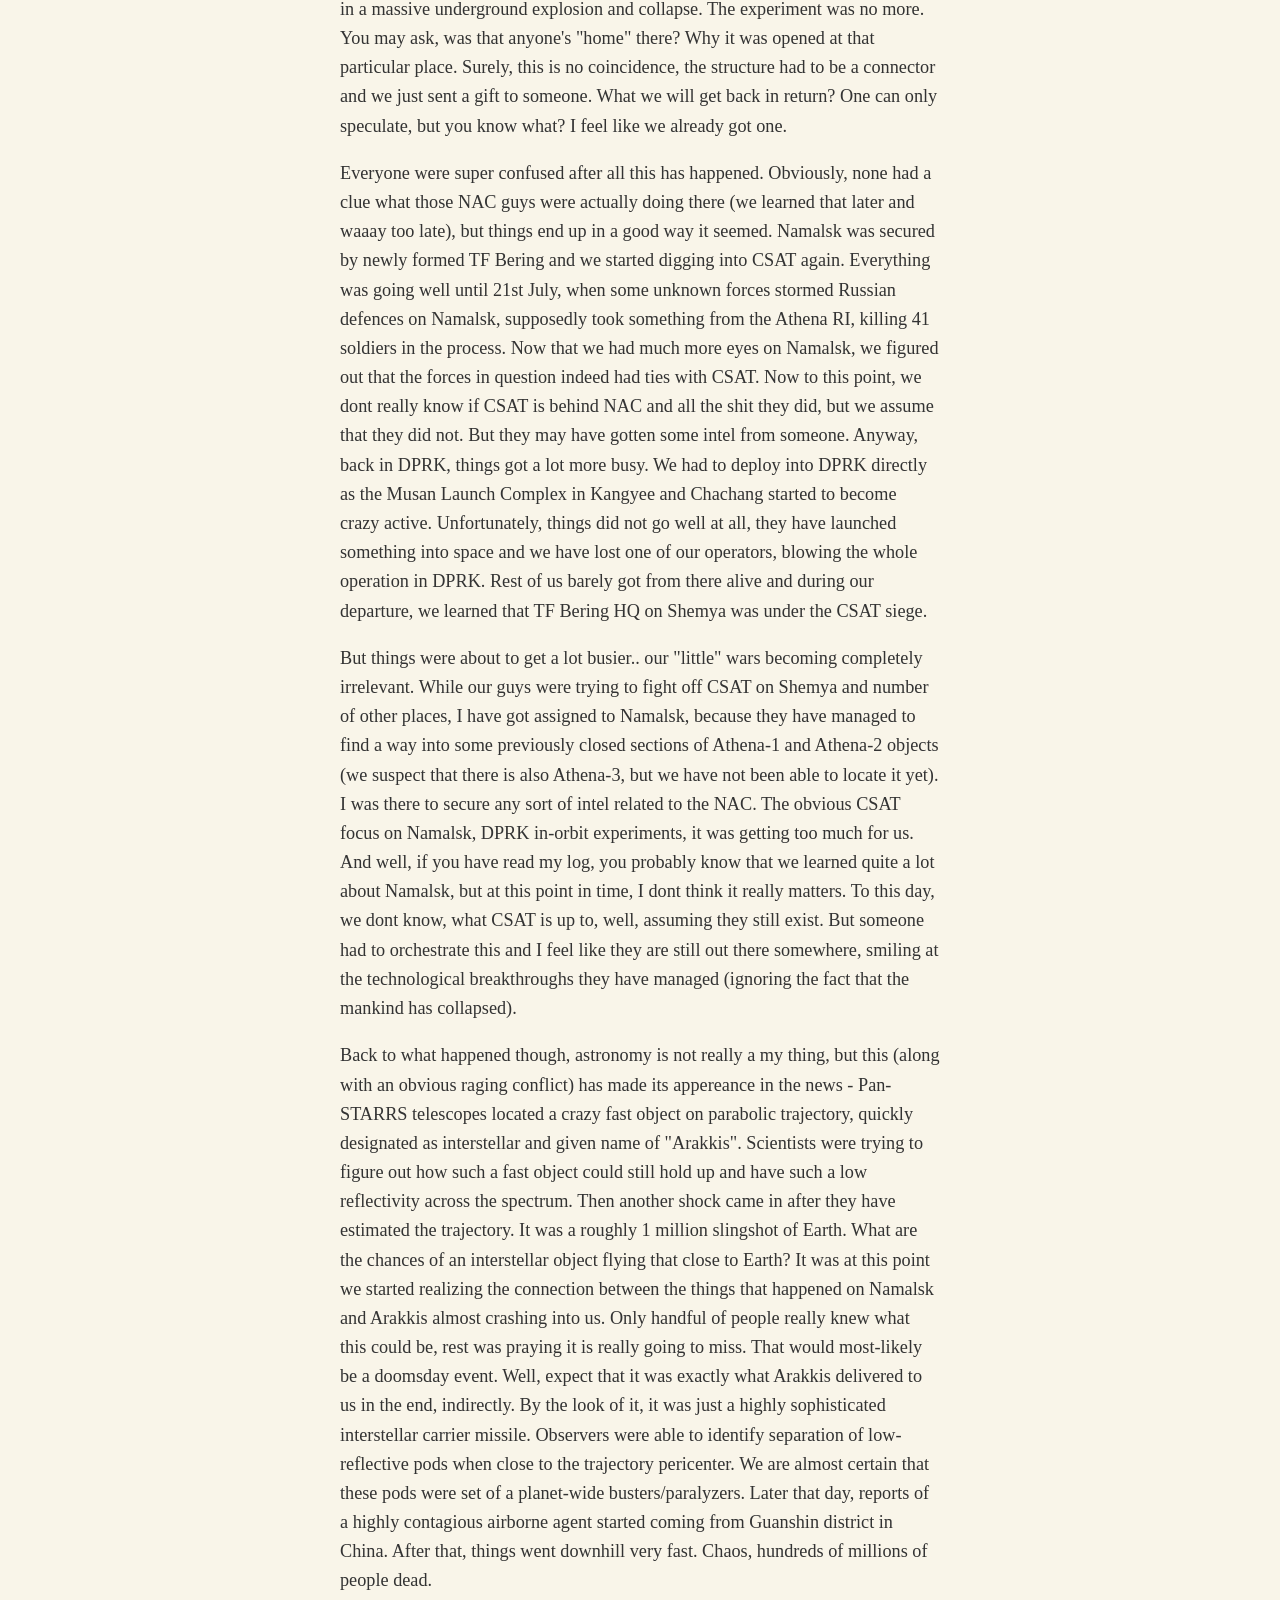
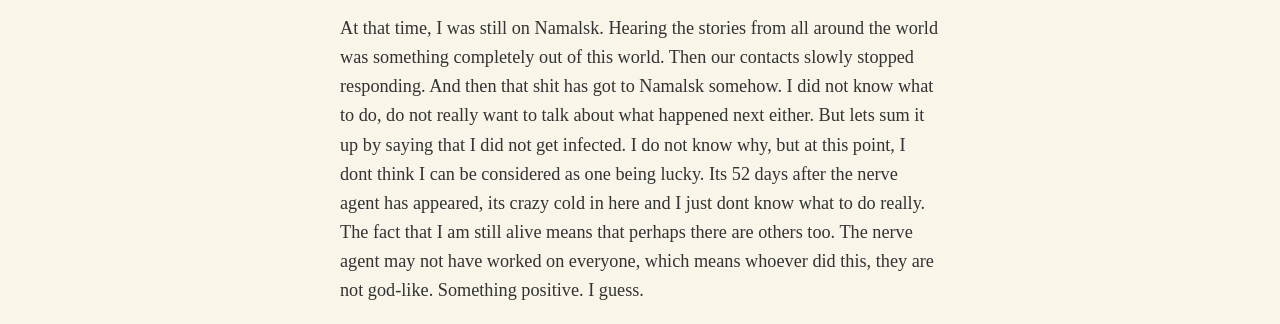
<file: netanyas_log.html>
<!DOCTYPE html>
<html>
	<head>
		<meta http-equiv="content-type" content="text/html; charset=UTF-8"/>
		<title>Personal Log Last Entry: Cpt. Netanya Keitner</title>
		<style>
			body {
				width: 100%;
				height: 100%;
				margin: 0 !important;
				padding: 0 !important;
				position: relative;
				line-height: 160%;
				background: var(--sepia-color,#F9F5E9);
				font-size: 114%;
				font-family: 'Sitka Text',Georgia,Cambria,Calibri;
				color: #333333;
			}

			#content {
				max-width: 33rem;
				margin-left: auto;
				margin-right: auto;
				width: auto;
				padding: 0;
				hyphens: manual;
				line-height: 160%;
				max-width: 600px;
				width: 600px;
			}

			h1 {
				line-height: 1.2;
				margin-top: 0;
				font-family: 'segoe UI semibold';
				margin-bottom: 0.3rem;
				margin: 2.444rem 0 0;
				padding: 0;
				font-size: 2.333rem;
				font-weight: normal;
				font-size: 42px;
			}
		</style>
	</head>
	<body>
		<div id="content">

		<h1>Personal Log Last Entry: Cpt. Netanya Keitner</h1>

		<p>When I think about it now, it.. it all makes sense. If you really
		feel like we are not using our full potential, I mean, just go for it.
		If you really have the power to change the world in a way you believe
		is right, hell, just go for it. At this point, I dont really care. My
		name is Netanya Keitner and you probably want to know what the fuck I
		am talking about. To me it feels really surreal to actualy live up to
		this day, but here I am, sitting in a dark freezing corridor of an
		abandonned submarine, blizzard is raging outside, I dont think I can go
		back to the island now. And frankly, I dont want to. This was my last
		chance to get to talk to someone, but does not seem like anyone is here
		nor anything in here is usable.</p>

		<p>Well, where to begin? It started in June of this year. We were
		poking the DPRK to see what they are up to on the China borders. Those
		CSAT guys are getting too scary, but whatever. It was nothing compared
		to what started happening on some useless island in Bering Sea. Joined
		USMC and Russian Federation forces were unable to stop a (supposedly)
		privately funded organization from experiments with extraterrestrial
		structure, found on Namalsk few years ago. Now this has really blew our
		intel through the roof, absolutely zero ideas how these guys have
		managed to find the gap, but they did and it was really getting too hot
		in there. Apparently, they have made a discovery. A discovery that - I
		can say safely now - wont be ever surpassed by the mankind again, a
		gateway to a completely new frontiers, an opportunity to break free
		from our daily habits, but if only it was understood correctly by them.
		Not that it would probably matter as they seemed to leave it for
		themselves anyway. Some top black ops shit was happening years prior
		the first boom. I cannot believe how this was overlooked, almost seems
		like it was deliberate from the top places. But its too late to judge
		anyone really at this point. They were sure prepared to sacrifice many
		things.</p>

		<p>But the whole situation proves that they were (are??) just people
		like everyone else on this piece of rock in the middle of nowhere
		(talking about Earth here). Sometime you can pull whatever you have at
		your disposal, but in the end, its all about the individual people
		pressing buttons. One of those button pressing were in this submarine
		on June 12th, 2011, 0737 local time, Russian captain of SKAT-12
		launched a nuclear warhead, targeted to strike still functioning
		Athena-1 facility. Everyone was determined that this plan B is the ONLY
		solution to get rid of NAC playing with their toys. Athena-1, already
		heavily damaged by the ongoing conflict, but still functioning, was
		operated by the remaining NAC staff, determined to reach their goal to
		utilize the extraterrestrial structure for opening up an artificially
		created wormhole. These Namalsk corp guys (an obvious cover-up name
		btw), were tough, almost seems like some kind of brainwash, but none
		really had any personal encounters with them, so hard to say. Anyway,
		during the (supposed) final moments of the conflict, they have actually
		managed to make a stable connection. From the logs I have found it
		seemed that they have actually opened it for few seconds, managed to
		send a drone inside. Someone logged "an alien looking landscape with a
		huge gas giant on the horizon, everyone stand frozen looking at the
		displays" so that kinda means mission success (I guess). But shortly
		after that, the warhead was released above Athena-1, with the wormhole
		connection sucking up most of the released energy, turning the other
		pretty alien landscape into a wasteland. The energy transfer
		destabilized the connection and shortly after, wormhole collapsed.
		Athena-1 power source finally (after all those days of beating it got
		from NAC, but also from US/Russia) overloaded, resulting in a massive
		underground explosion and collapse. The experiment was no more. You may
		ask, was that anyone's "home" there? Why it was opened at that
		particular place. Surely, this is no coincidence, the structure had to
		be a connector and we just sent a gift to someone. What we will get
		back in return? One can only speculate, but you know what? I feel like
		we already got one.</p>

		<p>Everyone were super confused after all this has happened. Obviously,
		none had a clue what those NAC guys were actually doing there (we
		learned that later and waaay too late), but things end up in a good way
		it seemed. Namalsk was secured by newly formed TF Bering and we started
		digging into CSAT again. Everything was going well until 21st July,
		when some unknown forces stormed Russian defences on Namalsk,
		supposedly took something from the Athena RI, killing 41 soldiers in
		the process. Now that we had much more eyes on Namalsk, we figured out
		that the forces in question indeed had ties with CSAT. Now to this
		point, we dont really know if CSAT is behind NAC and all the shit they
		did, but we assume that they did not. But they may have gotten some
		intel from someone. Anyway, back in DPRK, things got a lot more busy.
		We had to deploy into DPRK directly as the Musan Launch Complex in
		Kangyee and Chachang started to become crazy active. Unfortunately,
		things did not go well at all, they have launched something into space
		and we have lost one of our operators, blowing the whole operation in
		DPRK. Rest of us barely got from there alive and during our departure,
		we learned that TF Bering HQ on Shemya was under the CSAT siege.</p>

		<p>But things were about to get a lot busier.. our "little" wars
		becoming completely irrelevant. While our guys were trying to fight off
		CSAT on Shemya and number of other places, I have got assigned to
		Namalsk, because they have managed to find a way into some previously
		closed sections of Athena-1 and Athena-2 objects (we suspect that there
		is also Athena-3, but we have not been able to locate it yet). I was
		there to secure any sort of intel related to the NAC. The obvious CSAT
		focus on Namalsk, DPRK in-orbit experiments, it was getting too much
		for us. And well, if you have read my log, you probably know that we
		learned quite a lot about Namalsk, but at this point in time, I dont
		think it really matters. To this day, we dont know, what CSAT is up to,
		well, assuming they still exist. But someone had to orchestrate this
		and I feel like they are still out there somewhere, smiling at the
		technological breakthroughs they have managed (ignoring the fact that
		the mankind has collapsed).</p>

		<p>Back to what happened though, astronomy is not really a my thing,
		but this (along with an obvious raging conflict) has made its
		appereance in the news - Pan-STARRS telescopes located a crazy fast
		object on parabolic trajectory, quickly designated as interstellar and
		given name of "Arakkis". Scientists were trying to figure out how such
		a fast object could still hold up and have such a low reflectivity
		across the spectrum. Then another shock came in after they have
		estimated the trajectory. It was a roughly 1 million slingshot of
		Earth. What are the chances of an interstellar object flying that close
		to Earth? It was at this point we started realizing the connection
		between the things that happened on Namalsk and Arakkis almost crashing
		into us. Only handful of people really knew what this could be, rest
		was praying it is really going to miss. That would most-likely be a
		doomsday event. Well, expect that it was exactly what Arakkis delivered
		to us in the end, indirectly. By the look of it, it was just a highly
		sophisticated interstellar carrier missile. Observers were able to
		identify separation of low-reflective pods when close to the trajectory
		pericenter. We are almost certain that these pods were set of a
		planet-wide busters/paralyzers. Later that day, reports of a highly
		contagious airborne agent started coming from Guanshin district in
		China. After that, things went downhill very fast. Chaos, hundreds of
		millions of people dead.</p>

		<p>At that time, I was still on Namalsk. Hearing the stories from all
		around the world was something completely out of this world. Then our
		contacts slowly stopped responding. And then that shit has got to
		Namalsk somehow. I did not know what to do, do not really want to talk
		about what happened next either. But lets sum it up by saying that I
		did not get infected. I do not know why, but at this point, I dont
		think I can be considered as one being lucky. Its 52 days after the
		nerve agent has appeared, its crazy cold in here and I just dont know
		what to do really. The fact that I am still alive means that perhaps
		there are others too. The nerve agent may not have worked on everyone,
		which means whoever did this, they are not god-like. Something
		positive. I guess.</p>
		</div></body>
</html>
</file>
<file: style.css>
html {
    background-color: #282c34;
    color: #bbbbbb;
    font-family: -apple-system,BlinkMacSystemFont,Segoe UI,Helvetica,Arial,sans-serif,Apple Color Emoji,Segoe UI Emoji,Segoe UI Symbol;
}

a { color: #bbbbbb; }
a:visited { color: #bbbbbb; }

h1 {
    color:#ffffff;
}

.tabulator {
    font-weight: bold;
}
</file>
